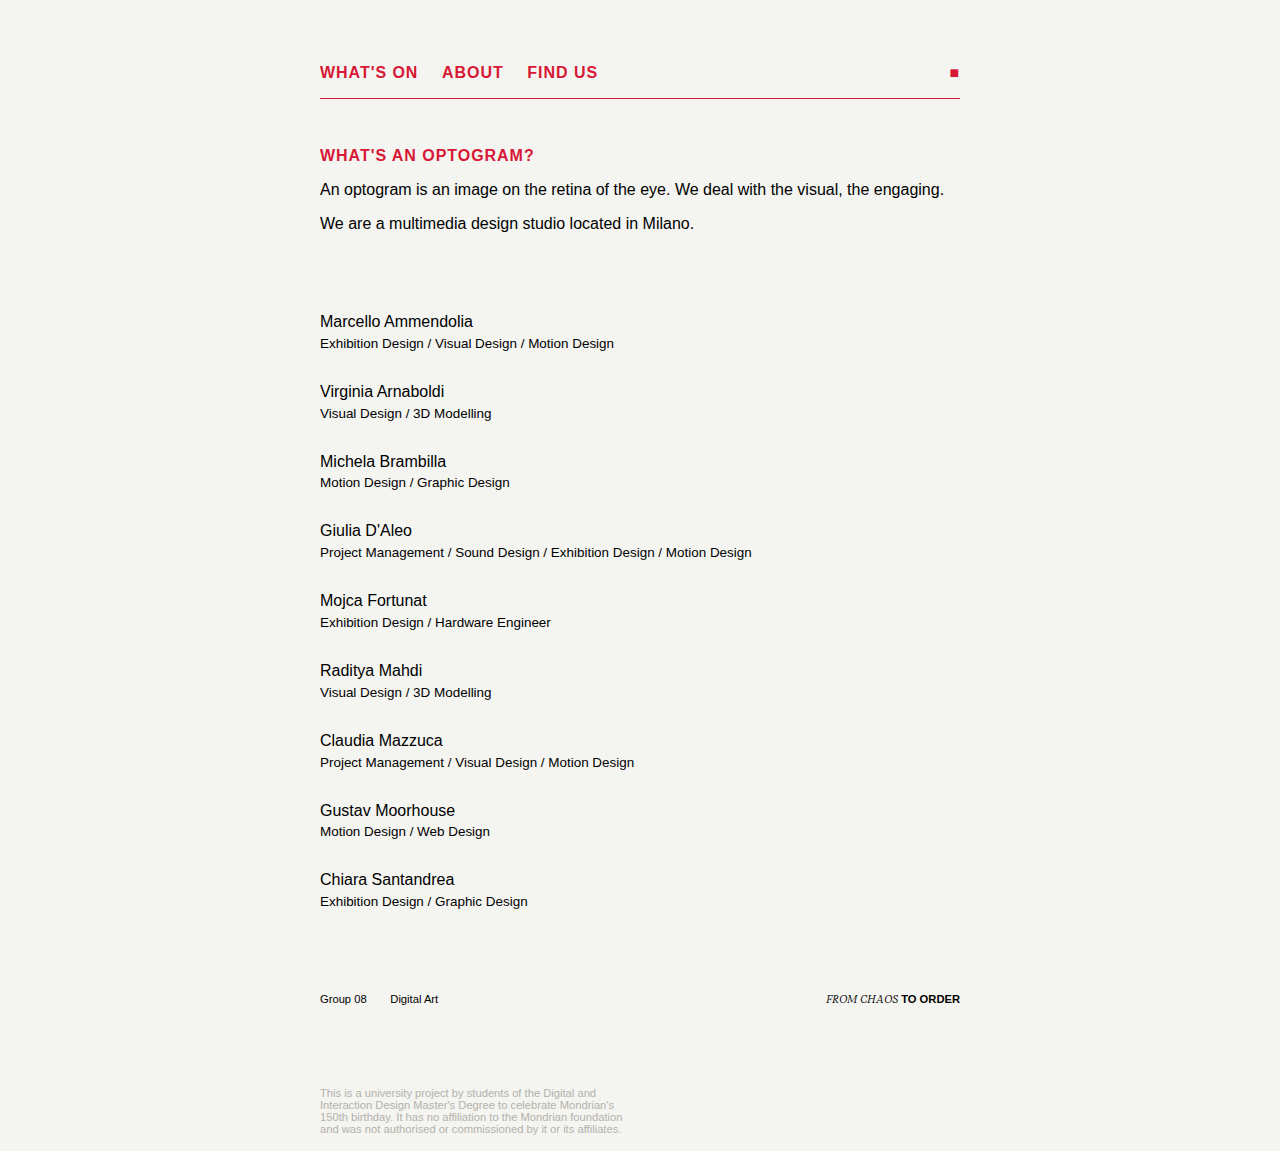
<file: about.html>
<!doctype html>

<html lang="en">
<head class="slide p1">
	<meta charset="utf-8">
	<meta name="viewport" content="width=device-width, initial-scale=1">

	<title>OPTOGRAM</title>
	<meta name="description" content="OPTOGRAM">
	<meta name="author" content="OPTOGRAM">

	<meta property="og:title" content="OPTOGRAM">
	<meta property="og:type" content="website">
	<meta property="og:url" content="https://optogram.it">
	<meta property="og:description" content="OPTOGRAM">
	<meta property="og:image" content="img/rtp.png">

	<!-- <link rel="icon" href="/favicon.ico"> -->
	<!-- <link rel="icon" href="/favicon.svg" type="image/svg+xml"> -->
	<!-- <link rel="apple-touch-icon" href="/apple-touch-icon.png"> -->

	<link rel="stylesheet" href="styles/styles.css">

</head>

<body>
	<header>
		<nav>
			<ul>
				<a href="/">
					<li>What's on</li>
				</a>
				<a href="#">
					<li>About</li>
				</a>
				<a href="/contact.html">
					<li>Find Us</li>
				</a>
				<li>■</li>
			</ul>
		</nav>
	</header>

	<section>
		<h3>What's an Optogram?</h3>
		<p>
			An optogram is an image on the retina of the eye. We deal with the visual, the engaging.
		</p>
		<p>
			We are a multimedia design studio located in Milano.
		</p>

		<div class="team">
			<div class="teammember">
				<div class="name">
					Marcello Ammendolia
				</div>
				<div class="position">
					Exhibition Design / Visual Design / Motion Design
				</div>
			</div>

			<div class="teammember">
				<div class="name">
					Virginia Arnaboldi
				</div>
				<div class="position">
					Visual Design / 3D Modelling
				</div>
			</div>

			<div class="teammember">
				<div class="name">
					Michela Brambilla
				</div>
				<div class="position">
					Motion Design / Graphic Design
				</div>
			</div>

			<div class="teammember">
				<div class="name">
					Giulia D'Aleo
				</div>
				<div class="position">
					Project Management / Sound Design / Exhibition Design / Motion Design
				</div>
			</div>

			<div class="teammember">
				<div class="name">
					Mojca Fortunat
				</div>
				<div class="position">
					Exhibition Design / Hardware Engineer
				</div>
			</div>

			<div class="teammember">
				<div class="name">
					Raditya Mahdi
				</div>
				<div class="position">
					Visual Design / 3D Modelling
				</div>
			</div>

			<div class="teammember">
				<div class="name">
					Claudia Mazzuca
				</div>
				<div class="position">
					Project Management / Visual Design / Motion Design
				</div>
			</div>

			<div class="teammember">
				<div class="name">
					Gustav Moorhouse
				</div>
				<div class="position">
					Motion Design / Web Design
				</div>
			</div>

			<div class="teammember">
				<div class="name">
					Chiara Santandrea
				</div>
				<div class="position">
					Exhibition Design / Graphic Design
				</div>
			</div>
		</div>

	</section>

	<footer>
		<ul>
			<li>Group 08</li>
			<li>Digital Art</li>
			<li>From chaos <span>to order</span></li>
		</ul>
		<p>This is a university project by students of the Digital and Interaction Design Master's Degree to celebrate Mondrian's 150th birthday. It has no affiliation to the Mondrian foundation and was not authorised or commissioned by it or its affiliates.</p>
	</footer>

</body>
</html>
</file>
<file: styles/styles.css>
@font-face {
	font-family: "Vesterbro";
	src: url("../typography/TRY_Vesterbro-LightItalic.otf");
	font-style: italic;
}

/****************************************/

* {
	margin-block-start: 0;
	margin-block-end: 0;
	padding-inline-start: 0;
}

.admin {
	opacity: 0.4;
	transition: ease-in-out 0.4s;
}

.admin:hover {
	opacity: 1;
	transition: ease-in-out 0.4s;
}

.admin button {
	text-align: center;
	width: 3rem;
	height: 3rem;
	background-color: white;
	color: black;
	border-radius: 1.5rem;
	box-shadow: none;
	border: none;
	font-size: 1.4rem;
	font-weight: 600;
	position: fixed;
	top: 90vh;
}

.admin button.prev {
	margin-left: 0.8rem;
}

.admin button.next {
	margin-left: calc(100vw - 0.8rem - 3rem);
}

.admin button.prev span {
	margin-right: -0.41rem;
}

.admin button.next span {
	margin-left: 0.41rem;
}

a.button {
	padding: 1.5rem 1.8rem;
	background: #D71836;
	margin-top: 2rem;
	color: white;
	text-decoration: none;
	display: block;
	border-radius: 1rem;
	text-align: center;
	transition: 0.4s;
}

a.button:hover {
	background: #c21530;
	transition: 0.4s;
}

body {
	background-color: #f4f4f0;
	//background: white;
	//background-image: url("../img/bg.png");
	//background-repeat: repeat-y;
	//background-size: 100%;
	font-family: -apple-system, BlinkMacSystemFont, sans-serif;
	font-size: 16px;
	margin: 0;
}

header nav ul {
	//background: #eeefe9;
	//border-radius: 0.4rem;
	padding-bottom: 0.8rem;
	border-bottom: 1px solid #D71836;
	margin: 3rem auto;
	padding: 1rem 0;
}

header nav ul li, header nav ul a {
	list-style: none;
	display: inline-block;
	color: #D71836;
	text-transform: uppercase;
	font-weight: 600;
	letter-spacing: 0.06rem;
	//padding: 0.2rem 0.3rem;
}

header nav ul a li:hover {
	color: black;
}

header nav ul a:not(:first-child) {
	margin-left: 1.2rem;
}

header nav ul li:not(:first-child) {
	float: right;
}

section, header, footer {
	margin: 0 auto;
	padding: 0 0.8rem;
	max-width: calc(100vw - 1.6rem);
	width: 40rem;
}

p {
	margin: 1rem 0;
}

h1 {
	font-family: "Vesterbro";
	font-style: italic;
	text-transform: uppercase;
	font-size: 5rem;
	line-height: 1.08;
}

h1:first-of-type {
	margin-top: 2.5rem;
}

h1 span {
	font-family: -apple-system, BlinkMacSystemFont, sans-serif;
	font-weight: 600;
	font-style: normal;
}

h2 {
	text-transform: uppercase;
	font-weight: 400;
	font-size: 1rem;
}

h3 {
	text-transform: uppercase;
	font-size: 1rem;
	color: #D71836;
	font-weight: 600;
	letter-spacing: 0.06rem;
}

section.intro p {
	color: #D71836;
	position: relative;
	top: -12rem;
	left: 7.5rem;
	max-width: 37ch;
	line-height: 1.3;
	font-size: 0.6rem;
}

section iframe, img, video {
	//padding-top: 1rem;
	max-width: 100%;
	//height: auto;
}

.black {
	background: #242424;
}

.red {
	background: #D71836;
}

.yellow {
	background: #FDD931;
}

.blue {
	background: #5468AF;
}

.team {
	margin-top: 5rem;
}

.teammember {
	margin-bottom: 2rem;
}

.teammember .name {

}

.teammember .position {
	font-size: 0.84rem;
	margin-top: 0.3rem;
}

footer {
	margin-top: 5rem;
}

footer ul li {
	list-style: none;
	display: inline-block;
	font-size: 0.7rem;
}

footer ul li:not(:first-child) {
	margin-left: 1.2rem;
}

footer ul li:last-child {
	float: right;
	margin-top: 0.25rem;
	text-transform: uppercase;
	font-family: "Vesterbro";
	font-style: italic;
}

footer ul li:last-child span {
	font-family: -apple-system, BlinkMacSystemFont, sans-serif;
	font-weight: 600;
	font-style: normal;
}

footer p {
	font-size: 0.7rem;
	margin-top: 5rem;
	color: #b3b2ac;
	max-width: 50ch;
}


@media screen and (min-width: 800px) {

		section .slide {
			margin-left: calc((50vw - 20rem) * -1);
			//min-width: 100vw;
			//max-width: 100vw;
			width: 100vw;
			min-height: 100vh;
		}

		video.overlap {
		max-height: 100vh;
		text-align: center;
		}

		nav ul {
			margin: 5rem auto;
			padding: 5rem 0.8rem;
			max-width: 800px;
			width: 40rem;
		}

		section {
			padding: 0 0.8rem;
			max-width: 800px;
			width: 40rem;
		}

		section iframe, img, video {
			//padding-top: calc((100vw/(16*9))/2);
			width: 100vw;
		}

		.admin button {
			top: 45vh;
		}

		nav ul {
			padding: 0rem;
		}

		h1 {
			font-size: 10rem;
			line-height: 1.08;
		}

		h2 {
			font-size: 1.4rem;
		}

		section.intro p {
			top: -22.51rem;
			left: 15rem;
			max-width: 39ch;
			line-height: 1.9;
			font-size: 0.8rem;
		}
}
</file>
